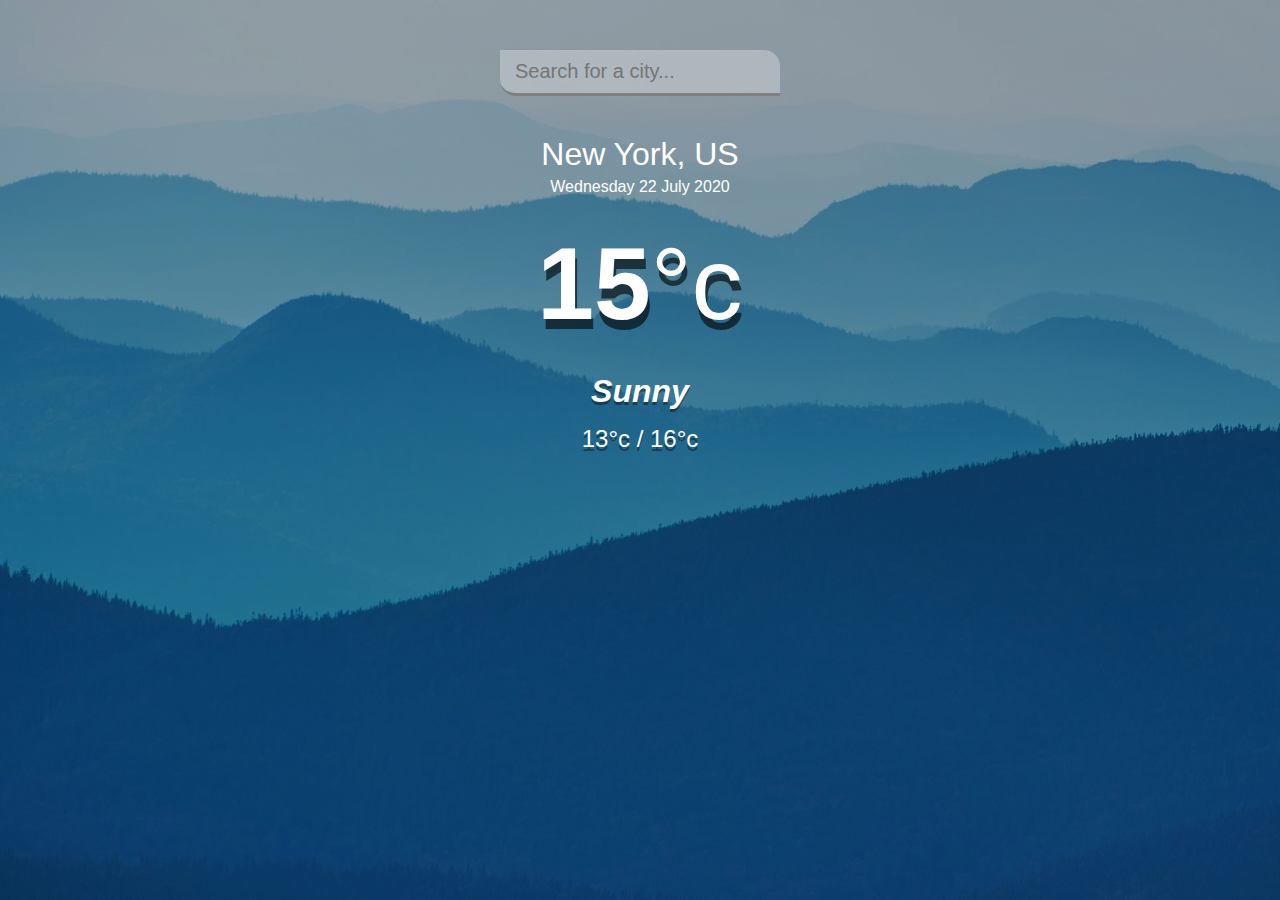
<file: Simple-Weather-App-master/index.html>
<!DOCTYPE html>
<html lang="en">
<head>
  <meta charset="UTF-8">
  <meta name="viewport" content="width=device-width, initial-scale=1.0">
  <title>Weather App</title>
  <link rel="stylesheet" href="main.css" />
</head>
<body>
  <div class="app-wrap">
    <header>
      <input type="text" autocomplete="off" class="search-box" placeholder="Search for a city..." />
    </header>
    <main>
      <section class="location">
        <div class="city">New York, US</div>
        <div class="date">Wednesday 22 July 2020</div>
      </section>
      <div class="current">
        <div class="temp">15<span>°c</span></div>
        <div class="weather">Sunny</div>
        <div class="hi-low">13°c / 16°c</div>
      </div>
    </main>
  </div>
  <script src="main.js"></script>
</body>
</html>
</file>
<file: Simple-Weather-App-master/main.css>
* {
  margin: 0;
  padding: 0;
  box-sizing: border-box;
}

body {
  font-family: 'montserrat', sans-serif;
  background-image: url('bg.jpg');
  background-size: cover;
  background-position: top center;
}

.app-wrap {
  display: flex;
  flex-direction: column;
  min-height: 100vh;
  background-image: linear-gradient(to bottom, rgba(0, 0, 0, 0.3), rgba(0, 0, 0, 0.3));
}

header {
  display: flex;
  justify-content: center;
  align-items: center;
  padding: 50px 15px 15px;
}

header input {
  width: 100%;
  max-width: 280px;
  padding: 10px 15px;
  border: none;
  outline: none;
  background-color: rgba(255, 255, 255, 0.3);
  border-radius: 0px 16px 0px 16px;
  border-bottom: 3px solid gray;

  color: #313131;
  font-size: 20px;
  font-weight: 300;
  transition: 0.2s ease-out;
}

header input:focus {
  background-color: rgba(255, 255, 255, 0.6);
}

main {
  flex: 1 1 100%;
  padding: 25px 25px 50px;
  display: flex;
  flex-direction: column;
  align-items: center;
  text-align: center;
}

.location .city {
  color: #fff;
  font-size: 32px;
  font-weight: 500;
  margin-bottom: 5px;
}

.location .date {
  color: #fff;
  font-size: 16px;
}

.current .temp {
  color: #fff;
  font-size: 102px;
  font-weight: 900;
  margin: 30px 0px;
  text-shadow: 2px 10px rgba(0, 0, 0, 0.6);
}

.current .temp span {
  font-weight: 500;
}

.current .weather {
  color: #fff;
  font-size: 32px;
  font-weight: 700;
  font-style: italic;
  margin-bottom: 15px;
  text-shadow: 0px 3px rgba(0, 0, 0, 0.4);
}

.current .hi-low {
  color: #fff;
  font-size: 24px;
  font-weight: 500;
  text-shadow: 0px 4px rgba(0, 0, 0, 0.4);
}
</file>
